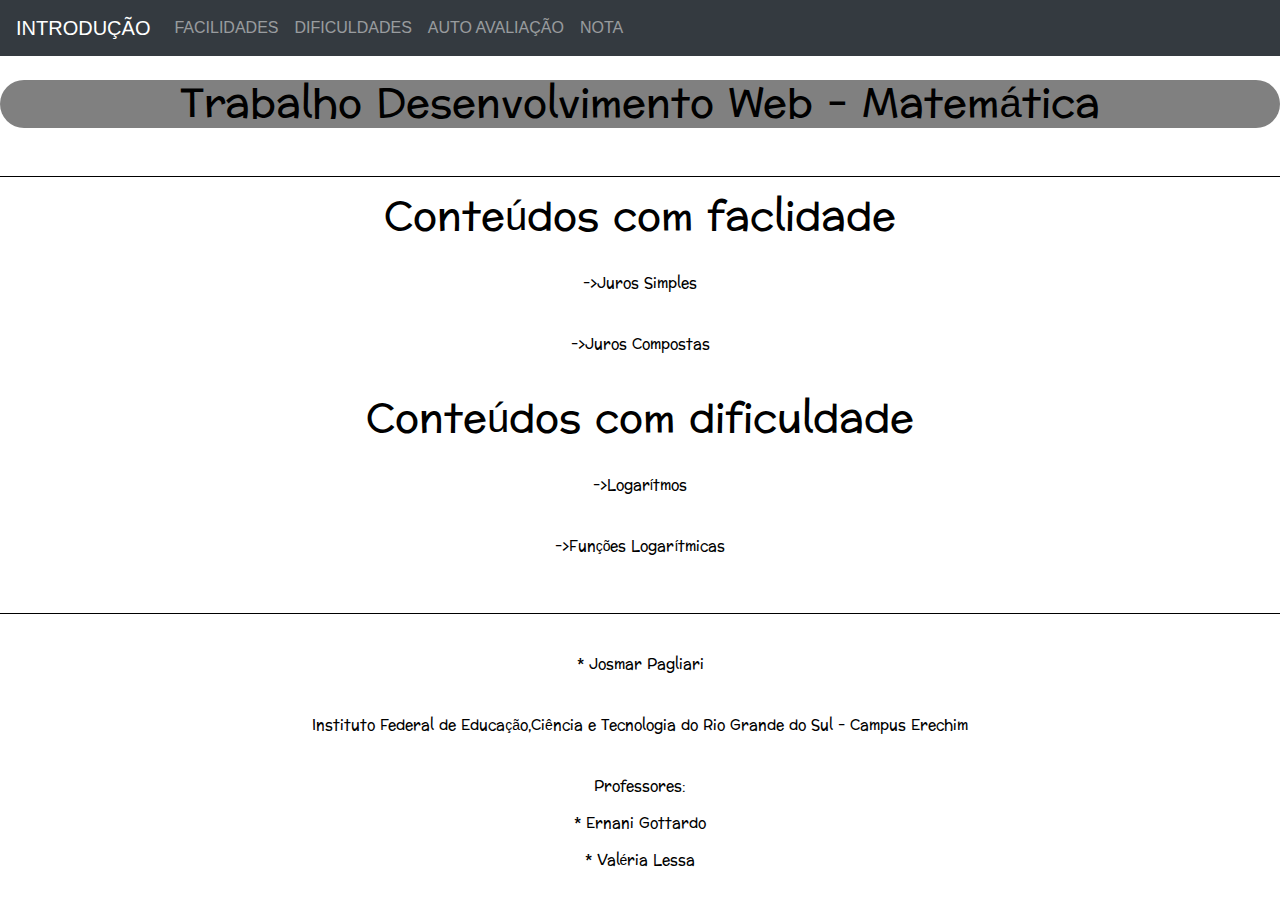
<file: index.html>
<!DOCTYPE html>
<html>

<head>
    <title>Trabalho web-mat</title>
    <meta charset="UTF-8">
    <link href="css.css" type="text/css" rel="stylesheet" />
    <meta name="viewport" content="width=device-width, initial-scale=1.0">
    <link rel="stylesheet" href="https://maxcdn.bootstrapcdn.com/bootstrap/4.3.1/css/bootstrap.min.css">
    <script src="https://ajax.googleapis.com/ajax/libs/jquery/3.4.1/jquery.min.js"></script>
    <script src="https://cdnjs.cloudflare.com/ajax/libs/popper.js/1.14.7/umd/popper.min.js"></script>
    <script src="https://maxcdn.bootstrapcdn.com/bootstrap/4.3.1/js/bootstrap.min.js"></script>
    <style>
        @import url('https://fonts.googleapis.com/css2?family=Preahvihear&display=swap');
    </style>

</head>

<body>

    <nav class="navbar navbar-expand-sm bg-dark navbar-dark">
        <!-- Brand/logo -->
        <a class="navbar-brand" href="index.html">INTRODUÇÃO</a>
        <!-- Links -->
        <ul class="navbar-nav">
            <li class="nav-item">
                <a class="nav-link" href="facilidade.html">FACILIDADES</a>
            </li>
            <li class="nav-item">
                <a class="nav-link" href="dificuldade.html">DIFICULDADES</a>
            </li>
            <li class="nav-item">
                <a class="nav-link" href="autoavaliação.html">AUTO AVALIAÇÃO</a>
            <li class="nav-item">
                <a class="nav-link" href="nota.html">NOTA</a>
            </li>
            </li>
        </ul>
    </nav>

    <br>
    <div class="titulo">
        <h1>Trabalho Desenvolvimento Web - Matemática</h1>
    </div>
    <br>
    <hr color="black">
    <h1>Conteúdos com faclidade</h1>
    <br>
    <p>->Juros Simples</p>
    <br>
    <p>->Juros Compostas</p>
    <br>
    <h1>Conteúdos com dificuldade</h1>
    <br>
    <p>->Logarítmos</p>
    <br>
    <p>->Funções Logarítmicas</p>
    <br>
    <hr color="black">
    <br>
    <p>* Josmar Pagliari</p>
    <br>
    <p>Instituto Federal de Educação,Ciência e Tecnologia do Rio Grande do Sul - Campus Erechim</p>
    <br>
    <p>Professores:</p>
    <p>* Ernani Gottardo</p>
    <p>* Valéria Lessa</p>
</body>

</html>
</file>
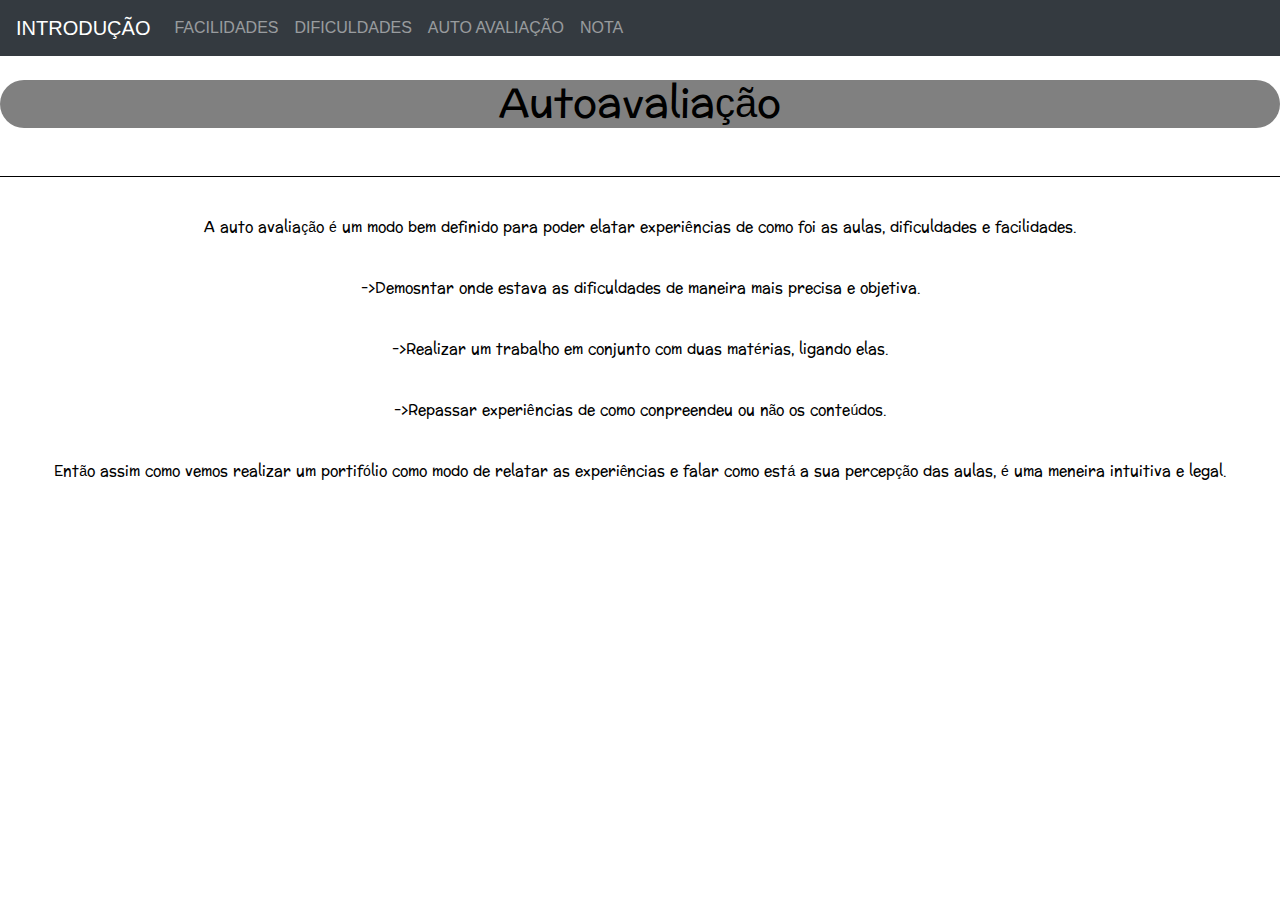
<file: autoavaliação.html>
<!DOCTYPE html>
<html>

<head>
    <title>Trabalho web-mat</title>
    <meta charset="UTF-8">
    <link href="css.css" type="text/css" rel="stylesheet" />
    <meta name="viewport" content="width=device-width, initial-scale=1.0">
    <link rel="stylesheet" href="https://maxcdn.bootstrapcdn.com/bootstrap/4.3.1/css/bootstrap.min.css">
    <script src="https://ajax.googleapis.com/ajax/libs/jquery/3.4.1/jquery.min.js"></script>
    <script src="https://cdnjs.cloudflare.com/ajax/libs/popper.js/1.14.7/umd/popper.min.js"></script>
    <script src="https://maxcdn.bootstrapcdn.com/bootstrap/4.3.1/js/bootstrap.min.js"></script>
    <style>
        @import url('https://fonts.googleapis.com/css2?family=Preahvihear&display=swap');
    </style>
</head>

<body>

    <nav class="navbar navbar-expand-sm bg-dark navbar-dark">
        <!-- Brand/logo -->
        <a class="navbar-brand" href="index.html">INTRODUÇÃO</a>
        <!-- Links -->
        <ul class="navbar-nav">
            <li class="nav-item">
                <a class="nav-link" href="facilidade.html">FACILIDADES</a>
            </li>
            <li class="nav-item">
                <a class="nav-link" href="dificuldade.html">DIFICULDADES</a>
            </li>
            <li class="nav-item">
                <a class="nav-link" href="autoavaliação.html">AUTO AVALIAÇÃO</a>
            <li class="nav-item">
                <a class="nav-link" href="nota.html">NOTA</a>
            </li>
            </li>
        </ul>
    </nav>

    <br>
    <div class="titulo">
    <h1>Autoavaliação</h1>
    </div>
    <br>
    <hr color="black">
    <br>
    <p>A auto avaliação é um modo bem definido para poder elatar experiências de como foi as aulas, dificuldades e
        facilidades. </p>
    <br>
    <p>->Demosntar onde estava as dificuldades de maneira mais precisa e objetiva.</p>
    <br>
    <p>->Realizar um trabalho em conjunto com duas matérias, ligando elas.</p>
    <br>
    <p>->Repassar experiências de como conpreendeu ou não os conteúdos.</p>
    <br>
    <p>Então assim como vemos realizar um portifólio como modo de relatar as experiências e falar como está a sua
        percepção das aulas, é uma meneira intuitiva e legal. </p>

</body>

</html>
</file>
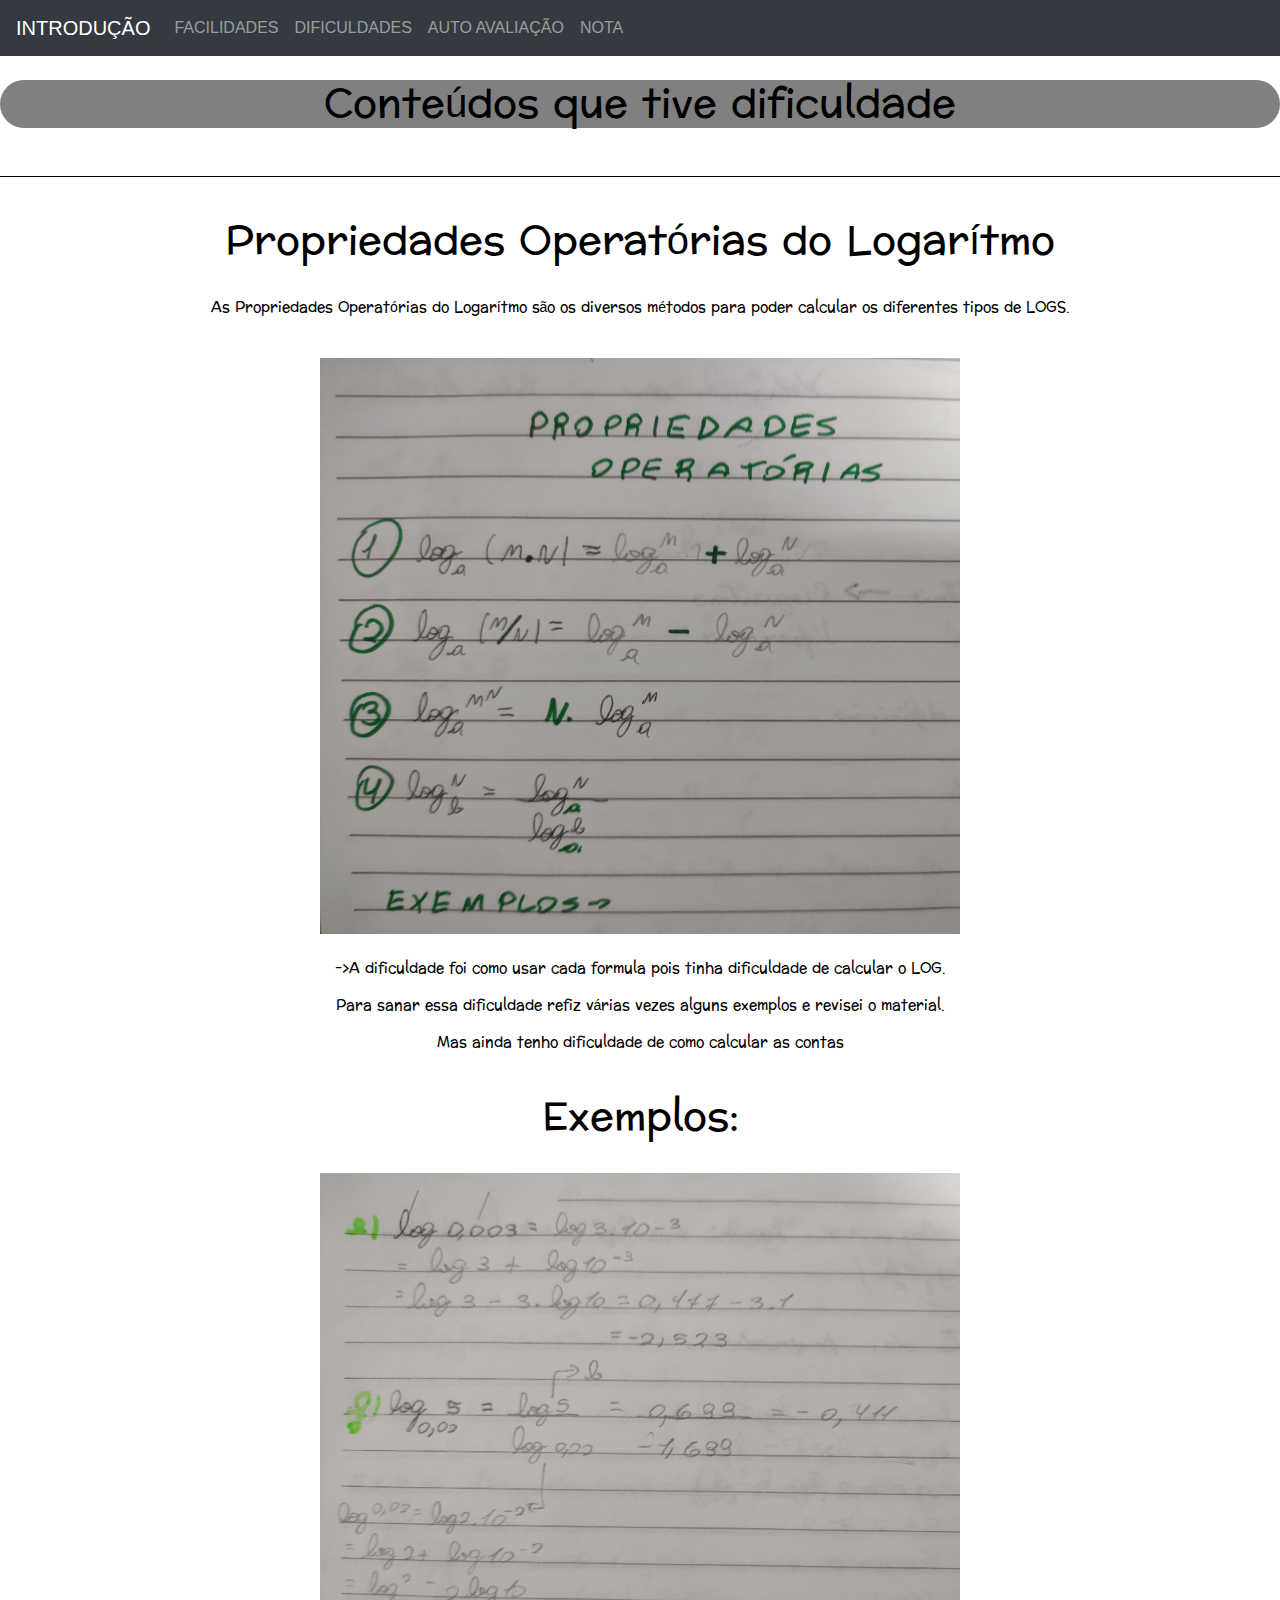
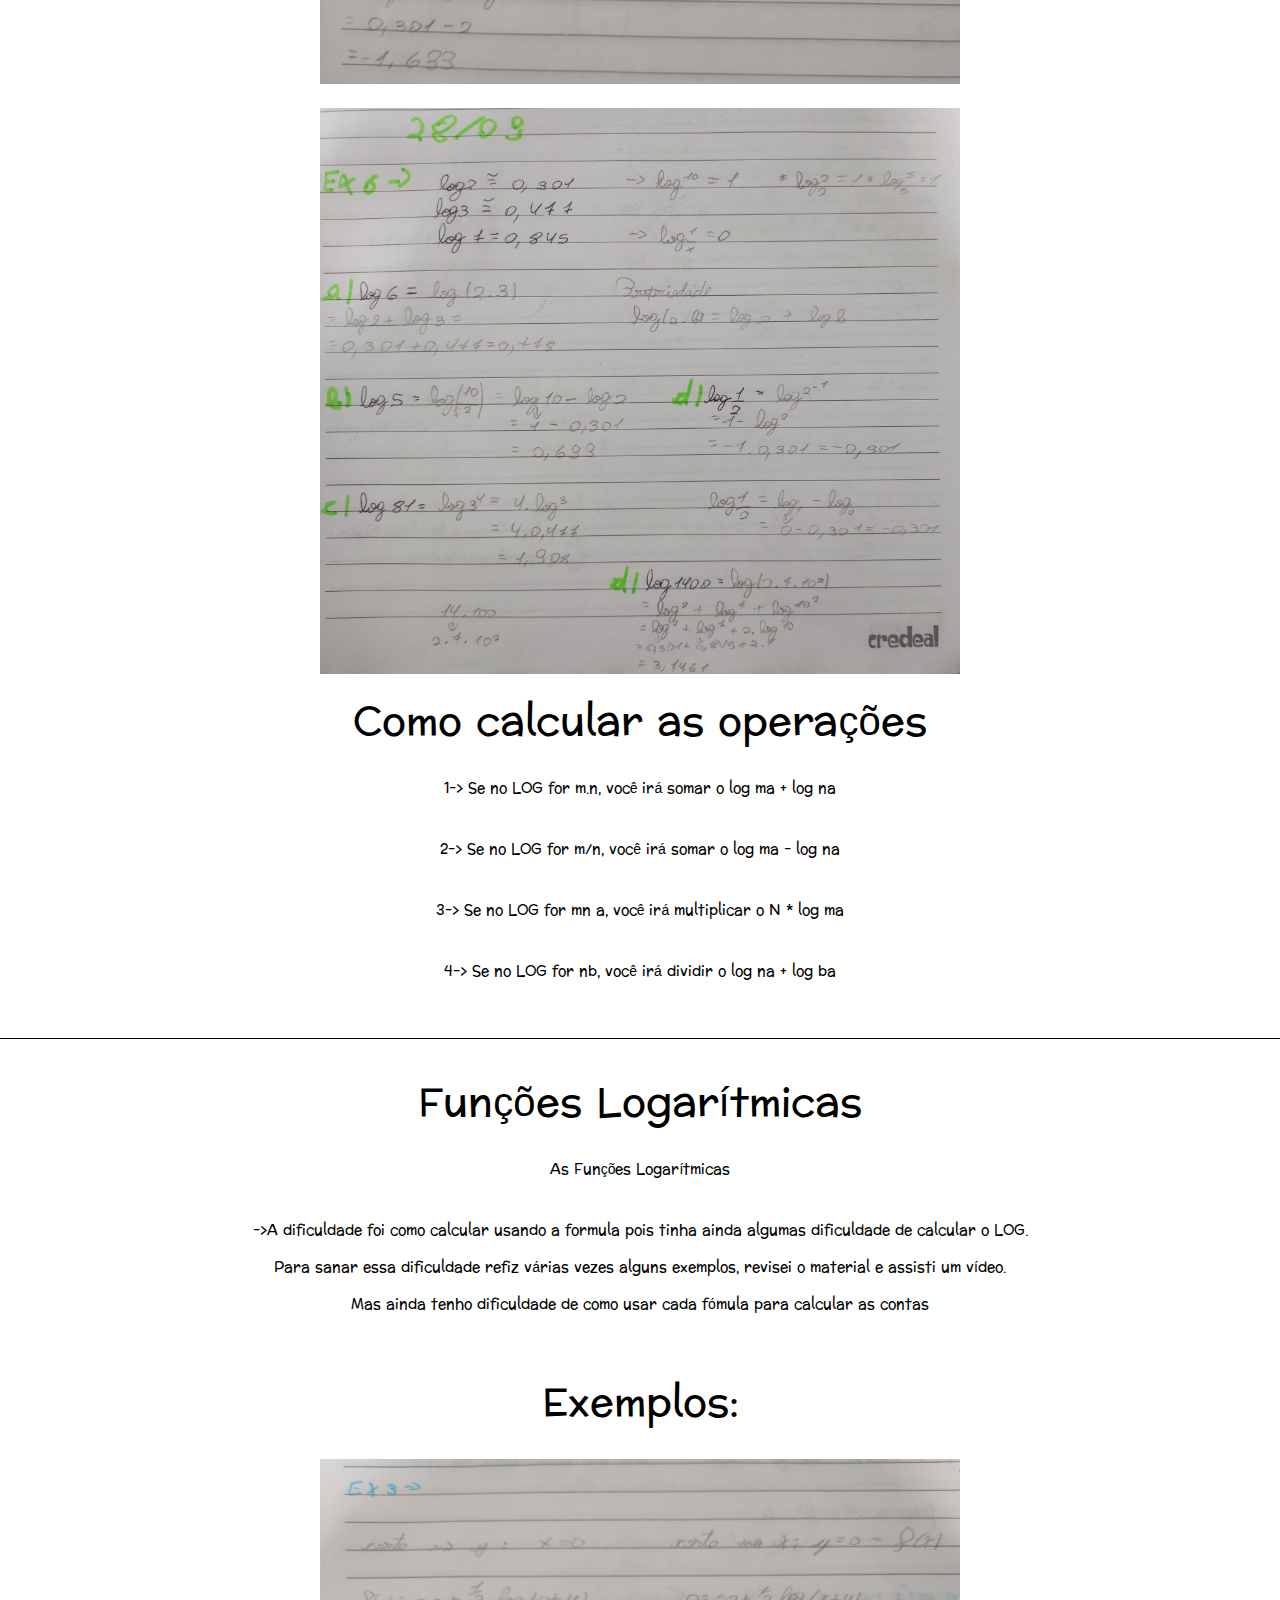
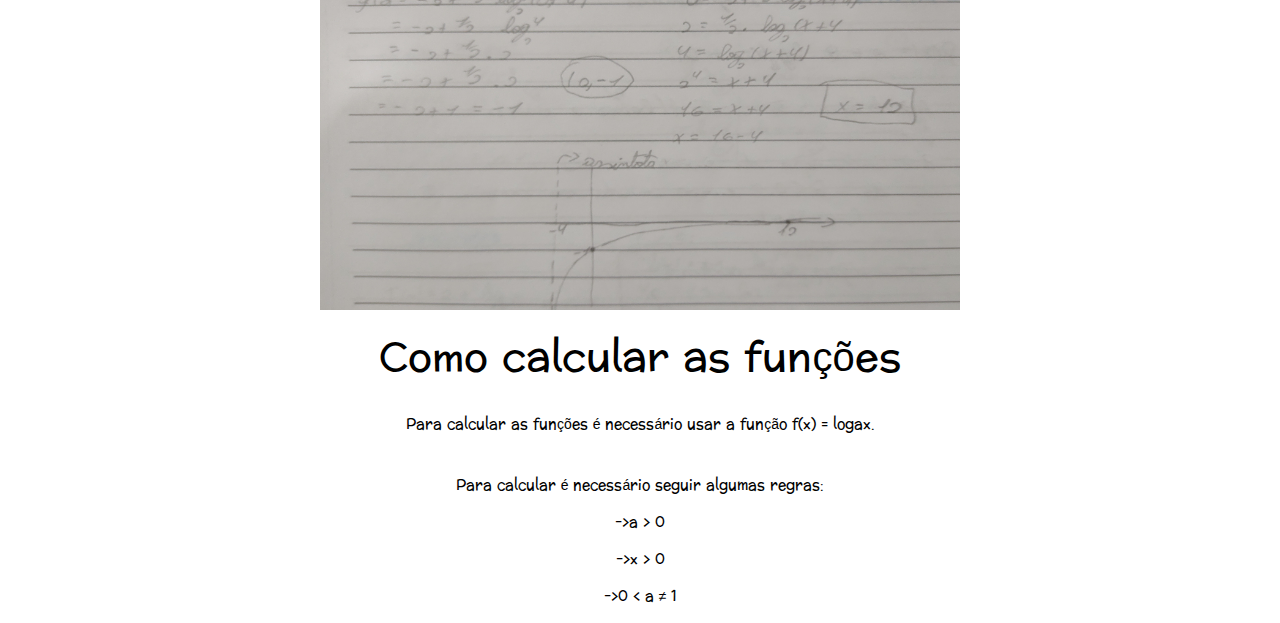
<file: dificuldade.html>
<!DOCTYPE html>
<html>

<head>
    <title>Trabalho web-mat</title>
    <meta charset="UTF-8">
    <link href="css.css" type="text/css" rel="stylesheet" />
    <meta name="viewport" content="width=device-width, initial-scale=1.0">
    <link rel="stylesheet" href="https://maxcdn.bootstrapcdn.com/bootstrap/4.3.1/css/bootstrap.min.css">
    <script src="https://ajax.googleapis.com/ajax/libs/jquery/3.4.1/jquery.min.js"></script>
    <script src="https://cdnjs.cloudflare.com/ajax/libs/popper.js/1.14.7/umd/popper.min.js"></script>
    <script src="https://maxcdn.bootstrapcdn.com/bootstrap/4.3.1/js/bootstrap.min.js"></script>
    <style>
        @import url('https://fonts.googleapis.com/css2?family=Preahvihear&display=swap');
    </style>
</head>

<body>

    <nav class="navbar navbar-expand-sm bg-dark navbar-dark">
        <!-- Brand/logo -->
        <a class="navbar-brand" href="index.html">INTRODUÇÃO</a>
        <!-- Links -->
        <ul class="navbar-nav">
            <li class="nav-item">
                <a class="nav-link" href="facilidade.html">FACILIDADES</a>
            </li>
            <li class="nav-item">
                <a class="nav-link" href="dificuldade.html">DIFICULDADES</a>
            </li>
            <li class="nav-item">
                <a class="nav-link" href="autoavaliação.html">AUTO AVALIAÇÃO</a>
            <li class="nav-item">
                <a class="nav-link" href="nota.html">NOTA</a>
            </li>
        </ul>
    </nav>

    <br>
    <div class="titulo">
    <h1>Conteúdos que tive dificuldade</h1>
    </div>
    <br>
    <hr color="black">
    <br>
    <h1>Propriedades Operatórias do Logarítmo</h1>
    <br>
    <p>As Propriedades Operatórias do Logarítmo são os diversos métodos para poder calcular os diferentes tipos de LOGS.
    </p>
    <br>
    <img src="imagens/propri.jpg">
    <br>
    <p>->A dificuldade foi como usar cada formula pois tinha dificuldade de calcular o LOG.</p>
    <P>Para sanar essa dificuldade refiz várias vezes alguns exemplos e revisei o material.</P>
    <p>Mas ainda tenho dificuldade de como calcular as contas</p>
    <br>
    <h1>Exemplos:</h1>
    <br>
    <img src="imagens/exemploprori1.jpg">
    <br>
    <img src="imagens/exemplopropri2.jpg">
    <br>
    <h1>Como calcular as operações</h1>
    <br>
    <p>1-> Se no LOG for m.n, você irá somar o log ma + log na</p>
    <br>
    <p>2-> Se no LOG for m/n, você irá somar o log ma - log na</p>
    <br>
    <p>3-> Se no LOG for mn a, você irá multiplicar o N * log ma</p>
    <br>
    <p>4-> Se no LOG for nb, você irá dividir o log na + log ba</p>
    <br>
    <hr color="black">
    <br>
    <h1>Funções Logarítmicas</h1>
    <br>
    <p>As Funções Logarítmicas </p>
    <br>
    <p>->A dificuldade foi como calcular usando a formula pois tinha ainda algumas dificuldade de calcular o LOG.</p>
    <P>Para sanar essa dificuldade refiz várias vezes alguns exemplos, revisei o material e assisti um vídeo.</p>
    <p>Mas ainda tenho dificuldade de como usar cada fómula para calcular as contas</p>
    <br>
    <img>
    <br>
    <h1>Exemplos:</h1>
    <br>
    <img src="imagens/exemploflog.jpg">
    <br>
    <h1>Como calcular as funções</h1>
    <br>
    <p>Para calcular as funções é necessário usar a função f(x) = logax.</p>
    <br>
    <p>Para calcular é necessário seguir algumas regras:</p>
    <p>->a > 0</p>
    <p>->x > 0</p>
    <p>->0 < a ≠ 1</p>

</body>

</html>
</file>
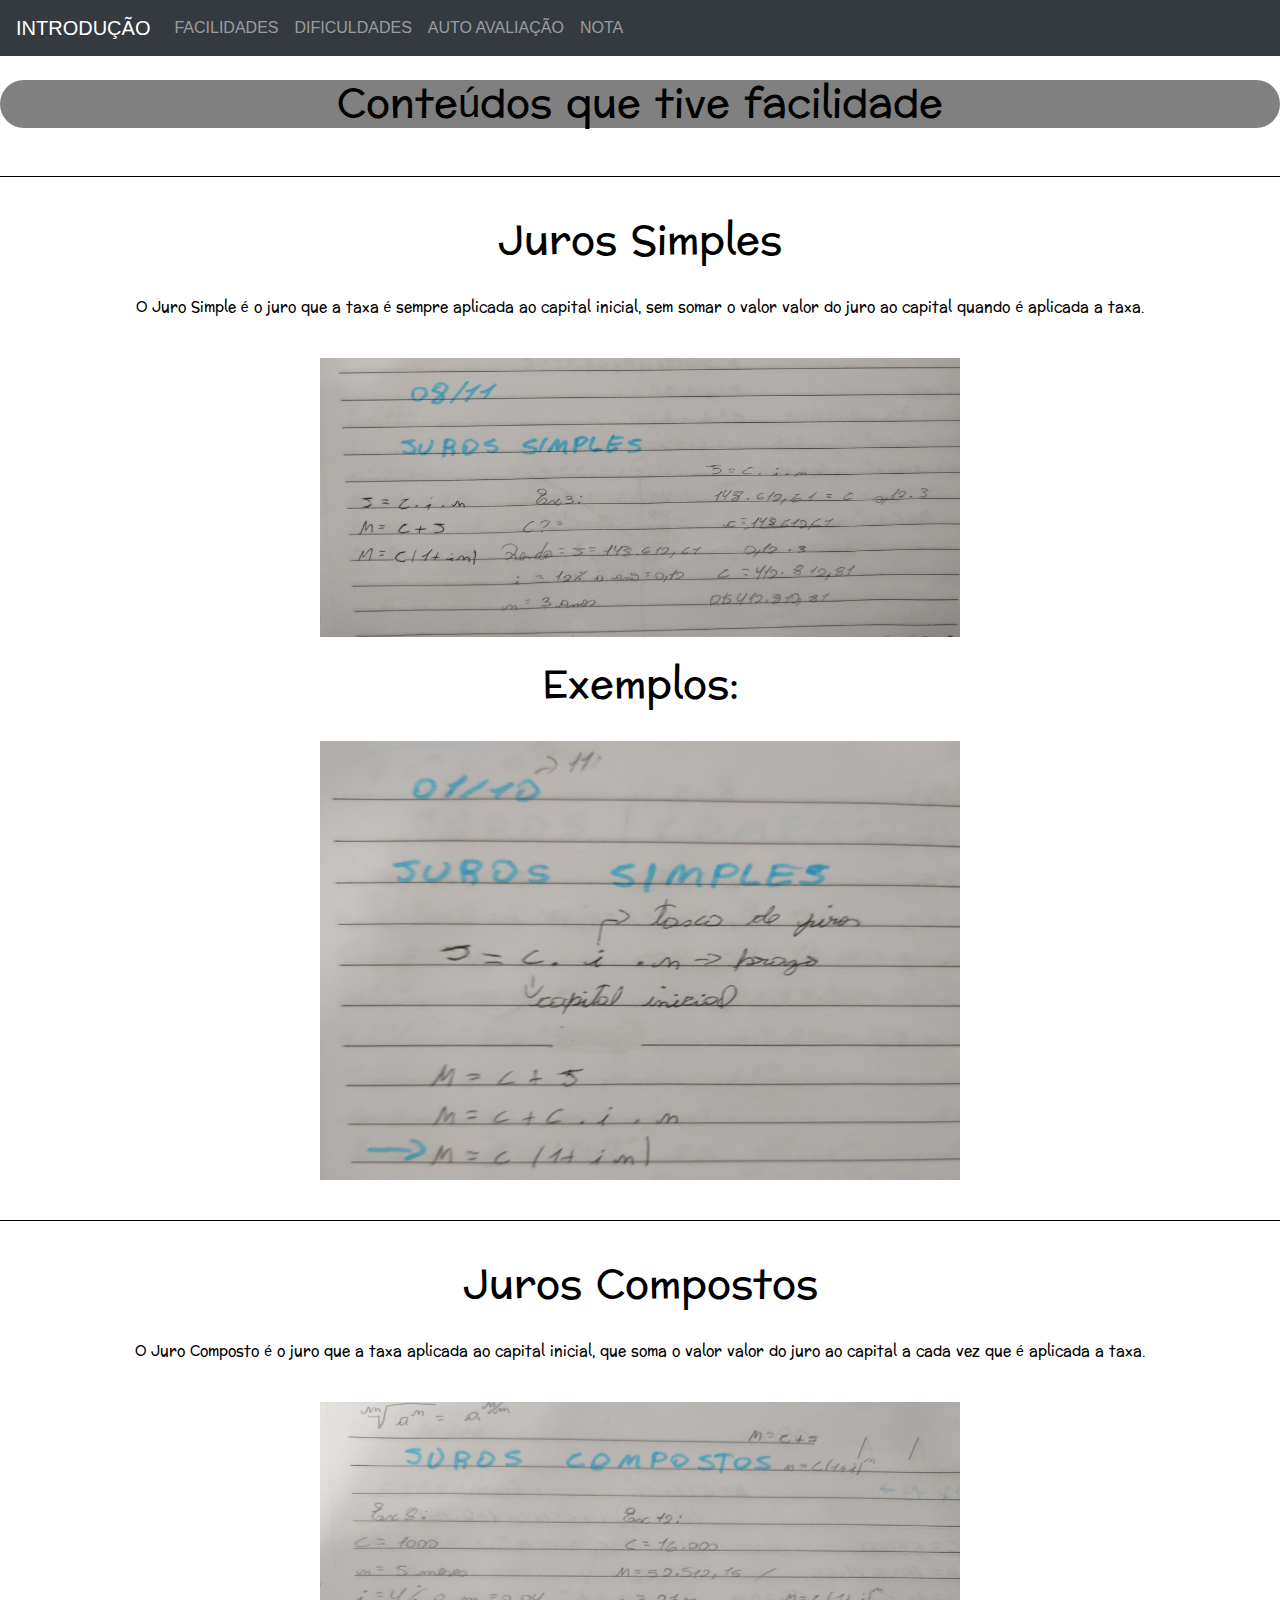
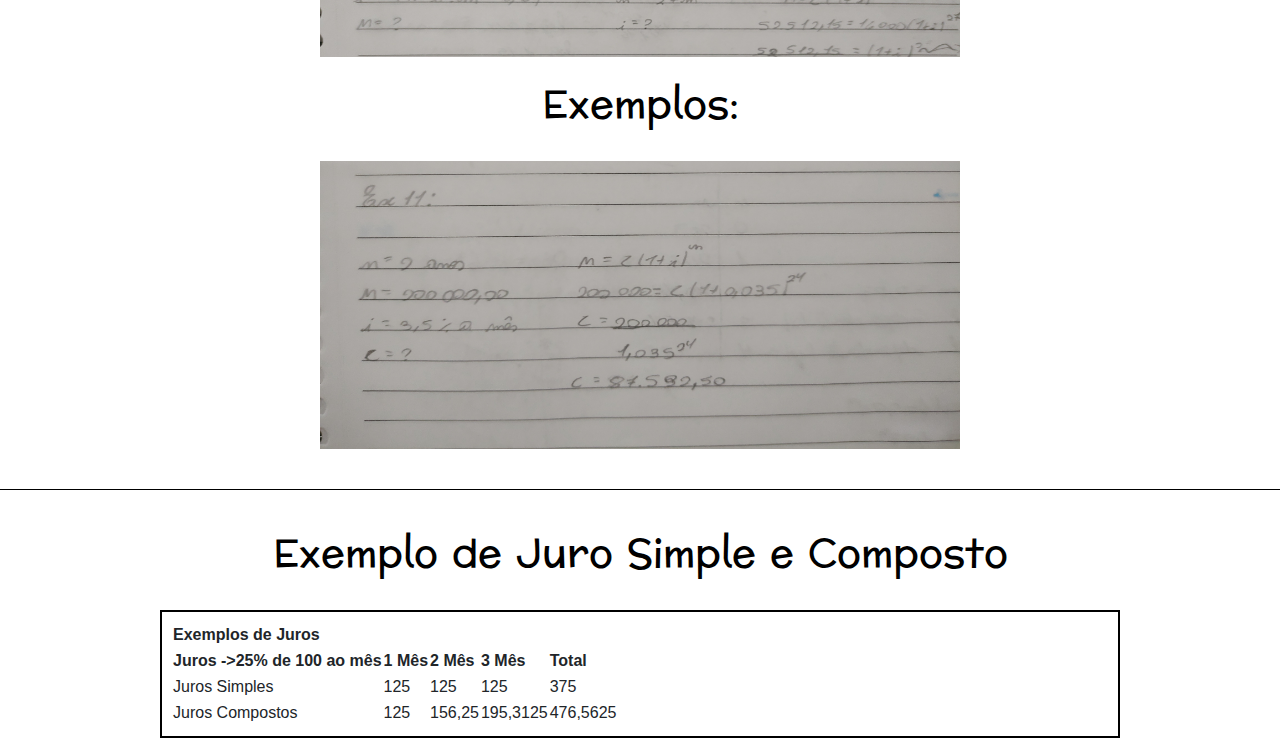
<file: facilidade.html>
<!DOCTYPE html>
<html>

<head>
    <title>Trabalho web-mat</title>
    <meta charset="UTF-8">
    <link href="css.css" type="text/css" rel="stylesheet" />
    <meta name="viewport" content="width=device-width, initial-scale=1.0">
    <link rel="stylesheet" href="https://maxcdn.bootstrapcdn.com/bootstrap/4.3.1/css/bootstrap.min.css">
    <script src="https://ajax.googleapis.com/ajax/libs/jquery/3.4.1/jquery.min.js"></script>
    <script src="https://cdnjs.cloudflare.com/ajax/libs/popper.js/1.14.7/umd/popper.min.js"></script>
    <script src="https://maxcdn.bootstrapcdn.com/bootstrap/4.3.1/js/bootstrap.min.js"></script>
    <style>
        @import url('https://fonts.googleapis.com/css2?family=Preahvihear&display=swap');
    </style>
</head>

<body>

    <nav class="navbar navbar-expand-sm bg-dark navbar-dark">
        <!-- Brand/logo -->
        <a class="navbar-brand" href="index.html">INTRODUÇÃO</a>
        <!-- Links -->
        <ul class="navbar-nav">
            <li class="nav-item">
                <a class="nav-link" href="facilidade.html">FACILIDADES</a>
            </li>
            <li class="nav-item">
                <a class="nav-link" href="dificuldade.html">DIFICULDADES</a>
            </li>
            <li class="nav-item">
                <a class="nav-link" href="autoavaliação.html">AUTO AVALIAÇÃO</a>
            </li>
            <li class="nav-item">
                <a class="nav-link" href="nota.html">NOTA</a>
            </li>
        </ul>
    </nav>

    <br>
    <div class="titulo">
    <h1>Conteúdos que tive facilidade</h1>
    </div>
    <br>
    <hr color="black">
    <br>
    <h1>Juros Simples</h1>
    <br>
    <p>O Juro Simple é o juro que a taxa é sempre aplicada ao capital inicial, sem somar o valor valor do juro ao
        capital quando é aplicada a taxa.</p>
    <br>
    <img src="imagens/juros.jpg">
    <br>
    <h1>Exemplos:</h1>
    <br>
    <img src="imagens/exemplojs.jpg">
    <br>
    <hr color="black">
    <br>
    <h1>Juros Compostos</h1>
    <br>
    <p>O Juro Composto é o juro que a taxa aplicada ao capital inicial, que soma o valor valor do juro ao capital a cada
        vez que é aplicada a taxa.</p>
    <br>
    <img src="imagens/juroc.jpg">
    <br>
    <h1>Exemplos:</h1>
    <br>
    <img src="imagens/exemplojc.jpg">
    <br>
    <hr color="black">
    <br>
    <h1>Exemplo de Juro Simple e Composto</h1>
    <br>
    <table>
        <tr>
            <th>Exemplos de Juros</th>
        </tr>
        <tr>
            <th>Juros ->25% de 100 ao mês</th>
            <th> 1 Mês </th>
            <th> 2 Mês </th>
            <th> 3 Mês </th>
            <th>Total</th>
        </tr>
        <tbody>
            <td>Juros Simples </td>
            <td> 125 </td>
            <td> 125 </td>
            <td> 125 </td>
            <td> 375 </td>
        </tbody>
        <tbody>
            <td>Juros Compostos </td>
            <td> 125 </td>
            <td> 156,25 </td>
            <td> 195,3125 </td>
            <td> 476,5625 </td>
        </tbody>
    </table>
</body>

</html>
</file>
<file: css.css>
.navi-item{

    font-family:Verdana, Geneva, Tahoma, sans-serif;
    text-align: center;
    color:black;
    font-size: 7px;

}

h1{

    font-family: 'Preahvihear', sans-serif;
    text-align: center;
    color:black;
    font-size: 7px;
}

h2{

    font-family: 'Preahvihear', sans-serif;
    text-align: center;
    color:black;
    font-size: 7px;   
}

p{
    font-family: 'Preahvihear', sans-serif;
    text-align: center;
    color:black;
    font-size: 14px;
}
img{
    height:50%;
    width:50%;
    display: block;
    margin-left: auto;
    margin-right: auto 
}
form{
    text-align: center;
}
input{
    font-family: 'Preahvihear', sans-serif;
    border-radius:20px;
    border-color: black;
    border-style: solid;
    padding:10px;
    padding: 12px 20px;
    margin: 8px 0 0 0;
    border: 2px solid black;
}
table{
    border: 2px solid black;
    padding: 10px;
    width: 75%;
    table-layout: fixed;
    display: block;
    margin-left: auto;
    margin-right: auto;
}
.titulo{
    background-color: gray;
    border-color: black;
    border-radius: 25px;
}
</file>
